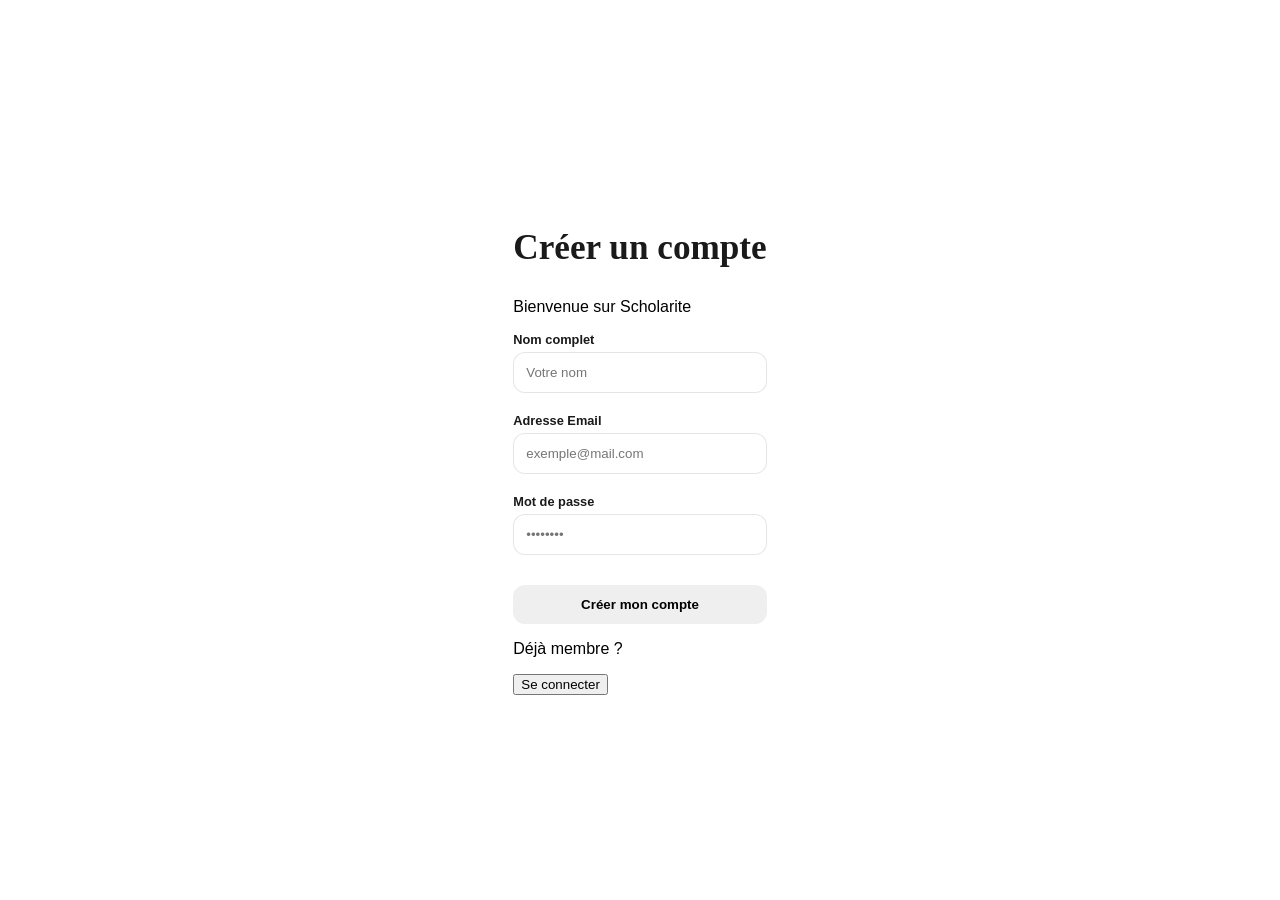
<file: index.html>
<!DOCTYPE html>
<html lang="fr">
<head>
    <meta charset="UTF-8">
    <meta name="viewport" content="width=device-width, initial-scale=1.0">
    <title>Scholarite - Créer un compte</title>
    <link rel="stylesheet" href="style.css">
    <link href="https://fonts.googleapis.com/css2?family=Montserrat:wght@300;400&family=Sacramento&display=swap" rel="stylesheet">
</head>
<body>

    <div class="glass-container">
        <div class="form-card">
            <h1 id="form-title">Créer un compte</h1>
            <p class="subtitle">Bienvenue sur Scholarite</p>
            
            <form id="auth-form">
                <div class="input-group" id="name-group">
                    <label for="name">Nom complet</label>
                    <input type="text" id="name" placeholder="Votre nom">
                </div>

                <div class="input-group">
                    <label for="email">Adresse Email</label>
                    <input type="email" id="email" placeholder="exemple@mail.com" required>
                </div>

                <div class="input-group">
                    <label for="password">Mot de passe</label>
                    <input type="password" id="password" placeholder="••••••••" required>
                </div>

                <button type="submit" id="main-btn" class="btn-3d">Créer mon compte</button>
            </form>

            <div class="switch-mode">
                <p id="switch-text">Déjà membre ?</p>
                <button id="toggle-btn">Se connecter</button>
            </div>
        </div>
    </div>

    <script src="script.js"></script>
</body>
</html>
</file>
<file: style.css>
:root {
    --noir-profond: #1a1a1a;
    --blanc-pur: #ffffff;
    --glass-border: rgba(255, 255, 255, 0.4);
}

body, html {
    margin: 0;
    padding: 0;
    height: 100%;
    font-family: 'Poppins', sans-serif;
    background-color: var(--blanc-pur);
    display: flex;
    justify-content: center;
    align-items: center;
    overflow: hidden;
}

/* Le conteneur avec l'effet de verre */
.glass-card {
    background: rgba(255, 255, 255, 0.25);
    backdrop-filter: blur(15px) saturate(180%);
    -webkit-backdrop-filter: blur(15px) saturate(180%);
    border: 1px solid var(--glass-border);
    border-radius: 25px;
    padding: 40px;
    width: 350px;
    box-shadow: 0 20px 40px rgba(0, 0, 0, 0.1), 
                inset 0 0 10px rgba(255, 255, 255, 0.5);
    text-align: center;
}

h1 {
    font-family: 'Dancing Script', cursive; /* Écriture féminine */
    color: var(--noir-profond);
    font-size: 2.2rem;
    margin-bottom: 30px;
}

.input-group {
    text-align: left;
    margin-bottom: 20px;
}

label {
    display: block;
    font-size: 0.8rem;
    color: var(--noir-profond);
    margin-bottom: 5px;
    font-weight: 600;
}

input {
    width: 100%;
    padding: 12px;
    border-radius: 12px;
    border: 1px solid rgba(0, 0, 0, 0.1);
    background: rgba(255, 255, 255, 0.8);
    box-sizing: border-box;
    transition: 0.3s;
}

/* Effet 3D sur les boutons */
.btn-3d {
    width: 100%;
    padding: 12px;
    margin-top: 10px;
    border: none;
    border-radius: 12px;
    font-weight: 600;
    cursor: pointer;
    transition: transform 0.2s, box-shadow 0.2s;
}

.primary {
    background-color: var(--noir-profond);
    color: white;
    box-shadow: 0 4px 0 #000;
}

.primary:active {
    transform: translateY(4px);
    box-shadow: 0 0px 0 #000;
}

.secondary {
    background: transparent;
    color: var(--noir-profond);
    text-decoration: underline;
}
</file>
